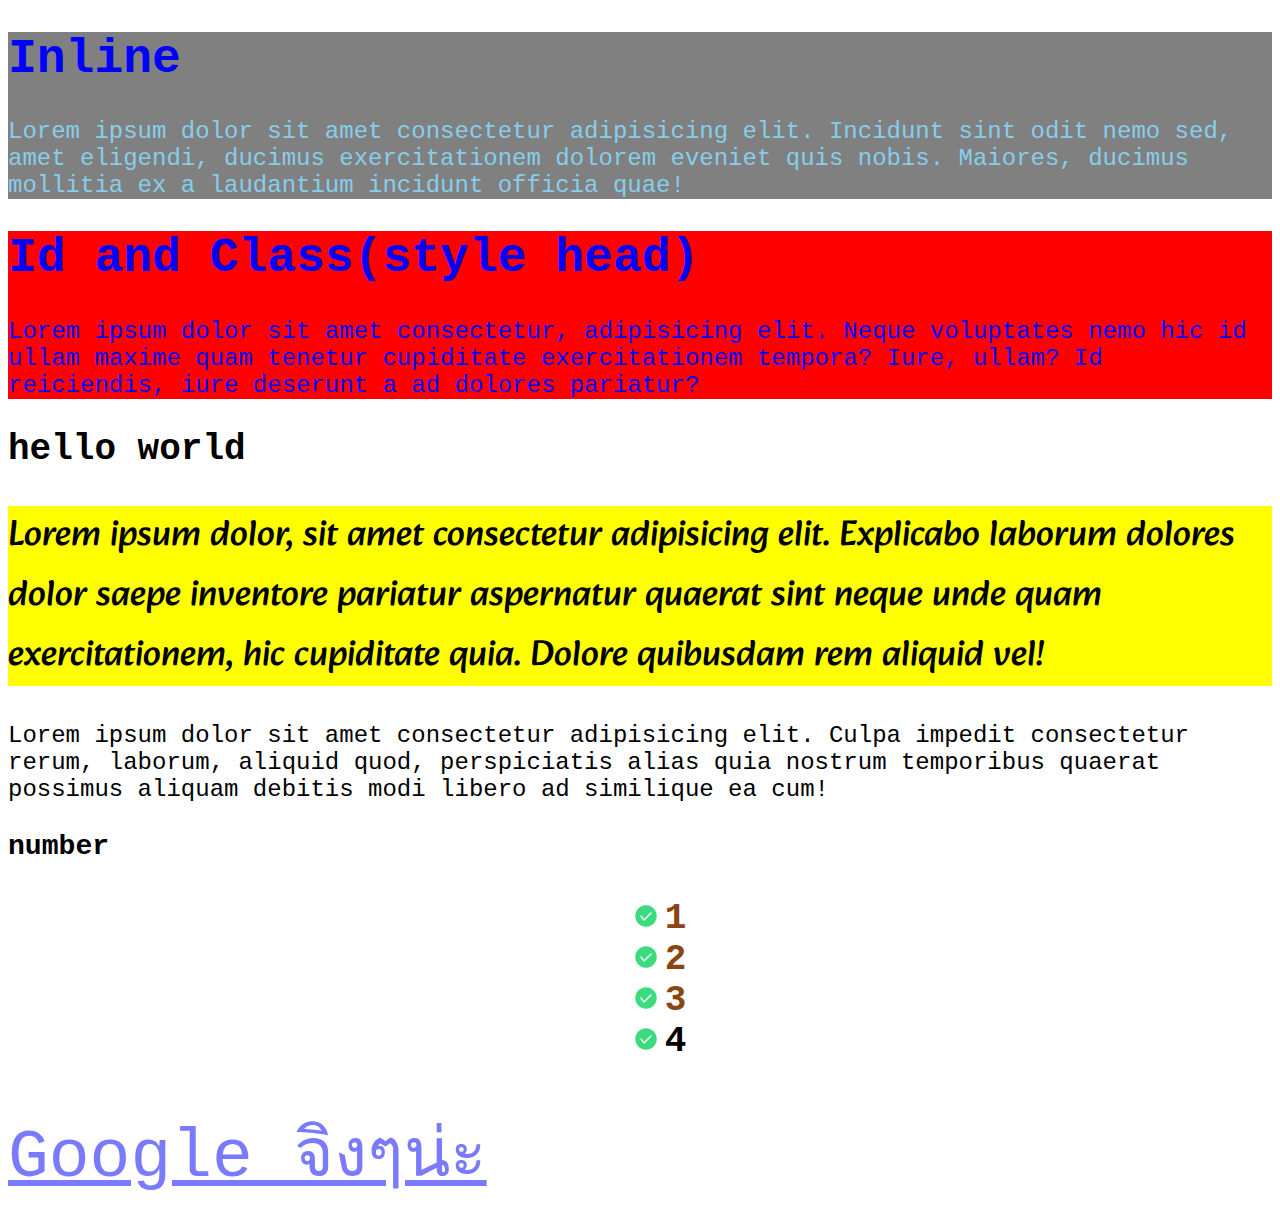
<file: index.html>
<!DOCTYPE html>
<html lang="en">
  <head>
    <meta charset="UTF-8" />
    <meta http-equiv="X-UA-Compatible" content="IE=edge" />
    <meta name="viewport" content="width=device-width, initial-scale=1.0" />
    <title>CSS3 Selectors</title>
    <link rel="shortcut icon" href="./img/favicon.svg" type="image/x-icon" />
    <link rel="stylesheet" href="./css/style.css" />
    <style>
      #testidhead {
        background-color: red;
      }

      .testclasshead {
        color: blue;
      }
    </style>
  </head>
  <body>
    <section style="background-color: gray">
      <h1 style="color: blue">Inline</h1>
      <p style="color: skyblue">
        Lorem ipsum dolor sit amet consectetur adipisicing elit. Incidunt sint
        odit nemo sed, amet eligendi, ducimus exercitationem dolorem eveniet
        quis nobis. Maiores, ducimus mollitia ex a laudantium incidunt officia
        quae!
      </p>
    </section>
    <section id="testidhead">
      <h1 class="testclasshead">Id and Class(style head)</h1>
      <p class="testclasshead">
        Lorem ipsum dolor sit amet consectetur, adipisicing elit. Neque
        voluptates nemo hic id ullam maxime quam tenetur cupiditate
        exercitationem tempora? Iure, ullam? Id reiciendis, iure deserunt a ad
        dolores pariatur?
      </p>
    </section>
    <main>
      

      <article>
        <h2>hello world</h2>

        <p class="fontimport">
          Lorem ipsum dolor, sit amet consectetur adipisicing elit. Explicabo
          laborum dolores dolor saepe inventore pariatur aspernatur quaerat sint
          neque unde quam exercitationem, hic cupiditate quia. Dolore quibusdam
          rem aliquid vel!
        </p>
        <p>
          Lorem ipsum dolor sit amet consectetur adipisicing elit. Culpa impedit
          consectetur rerum, laborum, aliquid quod, perspiciatis alias quia
          nostrum temporibus quaerat possimus aliquam debitis modi libero ad
          similique ea cum!
        </p>
        <div>
          <h3 class="li-class">number</h3>
          <ul>
            <li>1</li>
            <li>2</li>
            <li>3</li>
            <li>4</li>
          </ul>
        </div>

        <a href="http://www.google.co.th" target="_blank">Google จิงๆน่ะ</a>
      </article>
    </main>
  </body>
</html>
</file>
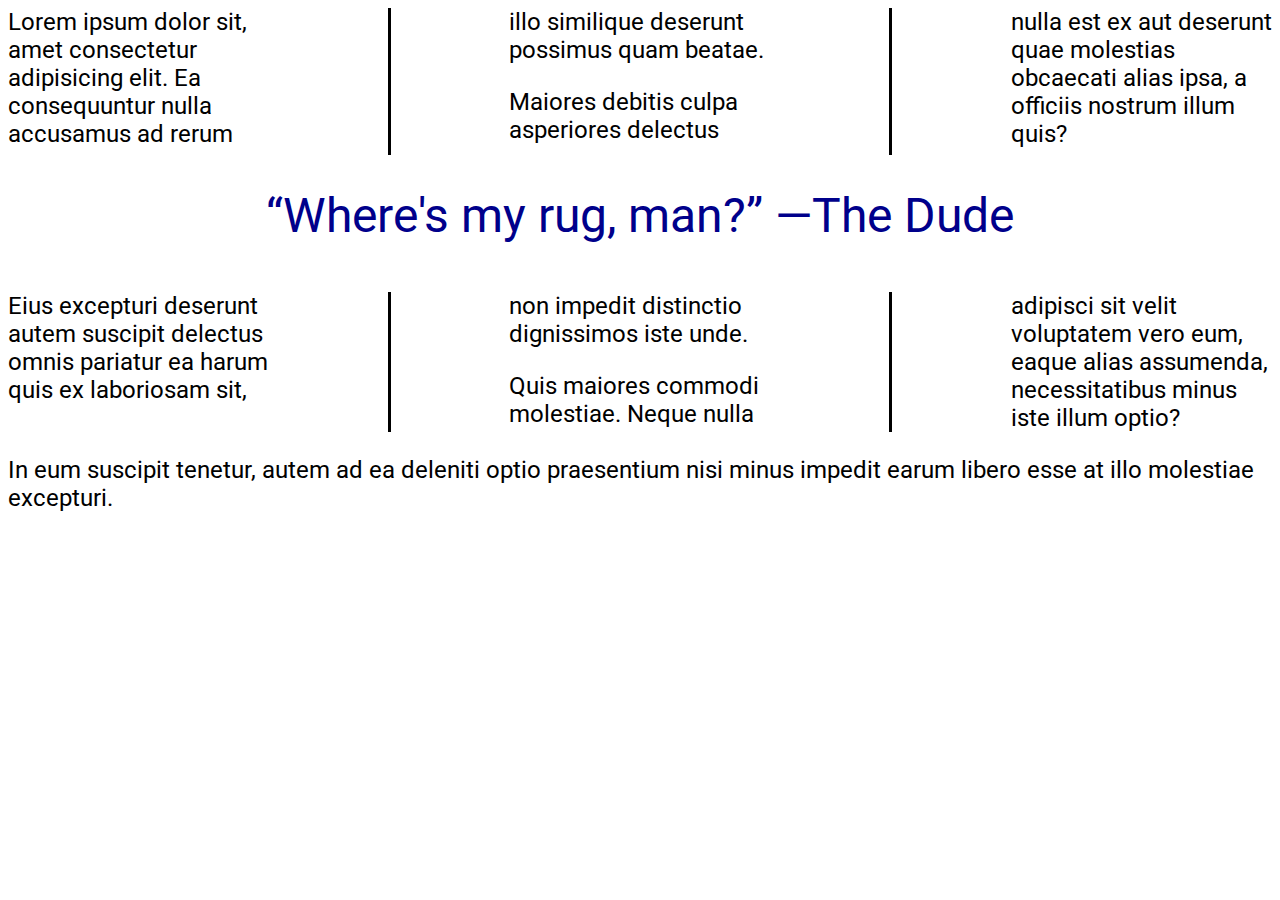
<file: colum.html>
<!DOCTYPE html>
<html lang="en">
<head>
    <meta charset="UTF-8">
    <meta http-equiv="X-UA-Compatible" content="IE=edge">
    <meta name="viewport" content="width=device-width, initial-scale=1.0">
    <title>Colum</title>
    <link rel="shortcut icon" href="./img/favicon.svg" type="image/x-icon" />
    <link rel="stylesheet" href="./css/colum.css" />
</head>
<body>
    <section class="columns">
        <p>Lorem ipsum dolor sit, amet consectetur adipisicing elit. Ea consequuntur nulla accusamus ad rerum illo
            similique deserunt possimus quam beatae.</p>
        <p>Maiores debitis culpa asperiores delectus nulla est ex aut deserunt quae molestias obcaecati alias ipsa, a
            officiis nostrum illum quis?</p>
            <!-- <h2>Next Topic</h2> -->
            <p class="qoute">&#8220;Where's my rug, man?&#8221; <span class="nowarp">&#8212;The Dude</span></p>
        <p>Eius excepturi deserunt autem suscipit delectus omnis pariatur ea harum quis ex laboriosam sit, non impedit
            distinctio dignissimos iste unde.</p>
        <p>Quis maiores commodi molestiae. Neque nulla adipisci sit velit voluptatem vero eum, eaque alias assumenda,
            necessitatibus minus iste illum optio?</p>
    </section>
    <p>In eum suscipit tenetur, autem ad ea deleniti optio praesentium nisi minus impedit earum libero esse at illo
        molestiae excepturi.</p>
</body>
</html>
</file>
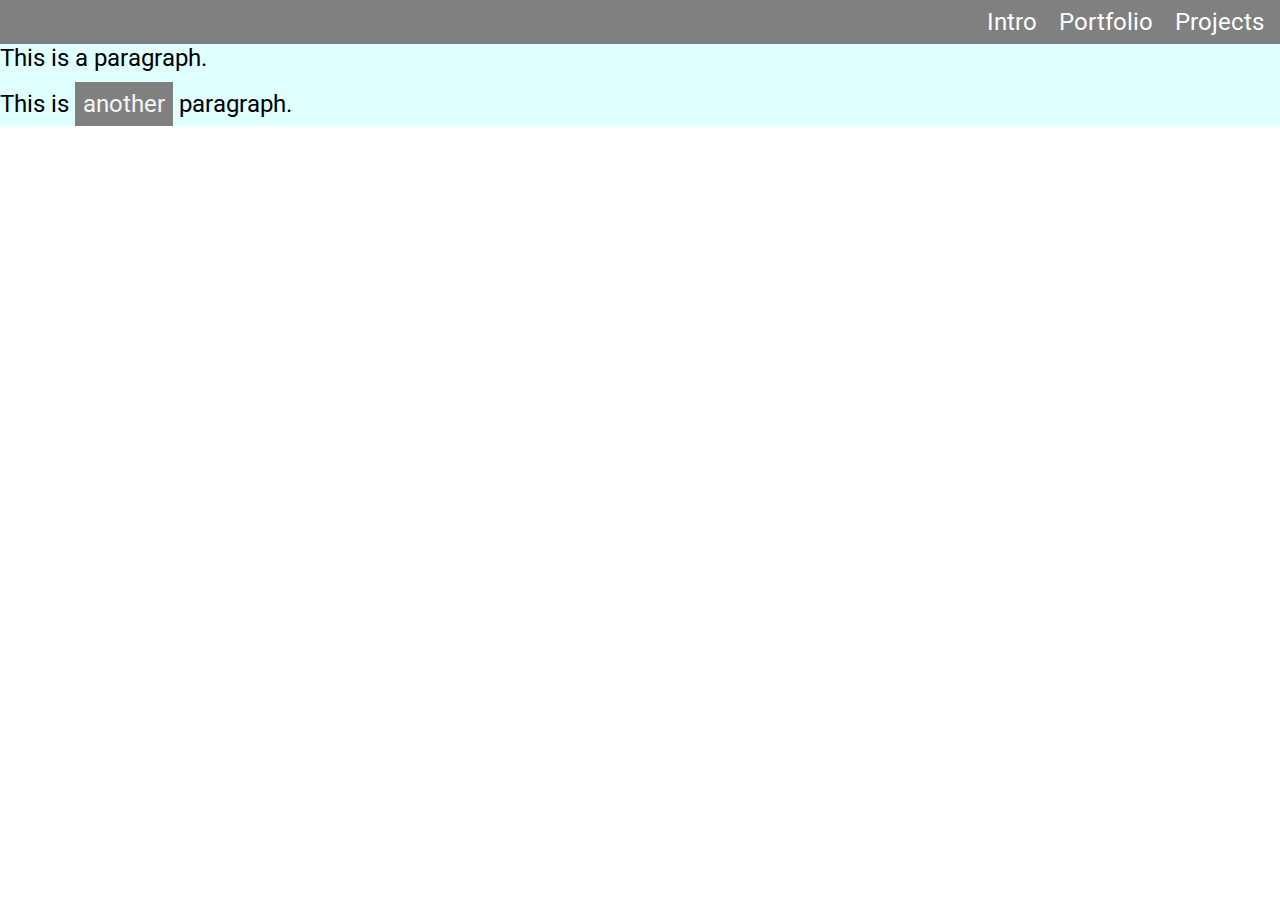
<file: display.html>
<!DOCTYPE html>
<html lang="en">
  <head>
    <meta charset="UTF-8" />
    <meta http-equiv="X-UA-Compatible" content="IE=edge" />
    <meta name="viewport" content="width=device-width, initial-scale=1.0" />
    <title>Display</title>
    <link rel="shortcut icon" href="./img/favicon.svg" type="image/x-icon" />
    <link rel="stylesheet" href="./css/display.css" />
  </head>
  <body>
    <main>
      <nav>
        <ul>
          <li><a href="#">Intro</a></li>
          <li><a href="#">Portfolio</a></li>
          <li><a href="#">Projects</a></li>
        </ul>
      </nav>

      <p>This is a paragraph.</p>
      <p>This is <span class="opposite">another</span> paragraph.</p>
    </main>
  </body>
</html>
</file>
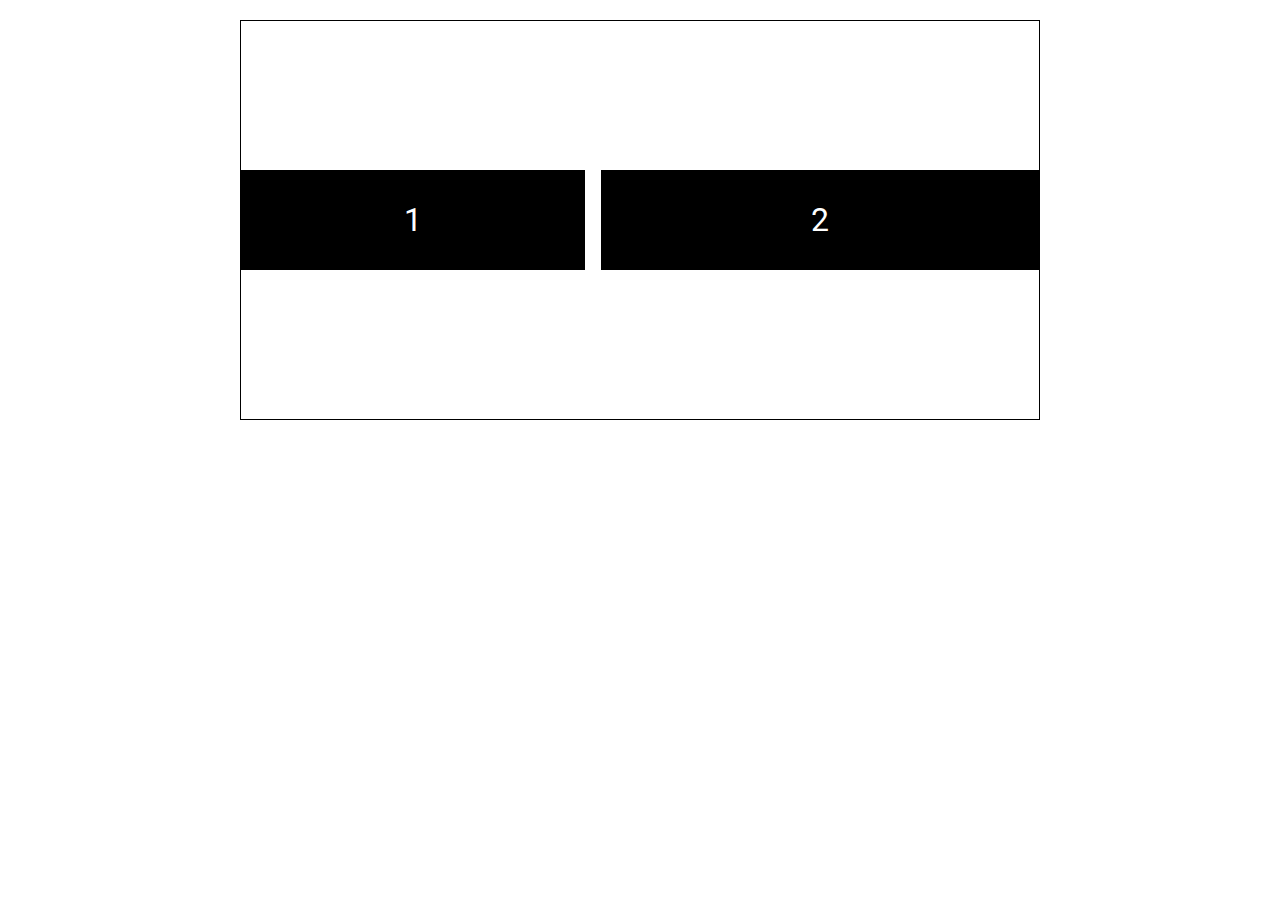
<file: flexbox.html>
<!DOCTYPE html>
<html lang="en">
<head>
    <meta charset="UTF-8">
    <meta http-equiv="X-UA-Compatible" content="IE=edge">
    <meta name="viewport" content="width=device-width, initial-scale=1.0">
    <title>Flexbox</title>
    <link rel="shortcut icon" href="./img/favicon.svg" type="image/x-icon" />
    <link rel="stylesheet" href="./css/flexbox.css" />
</head>
<body>
    <main class="container">
        <div class="box">1</div>
        <div class="box">2</div>
        <!-- <div class="box">3</div>
        <div class="box">4</div>
        <div class="box">5</div>
        <div class="box">6</div> -->
    </main>
</body>
</html>
</file>
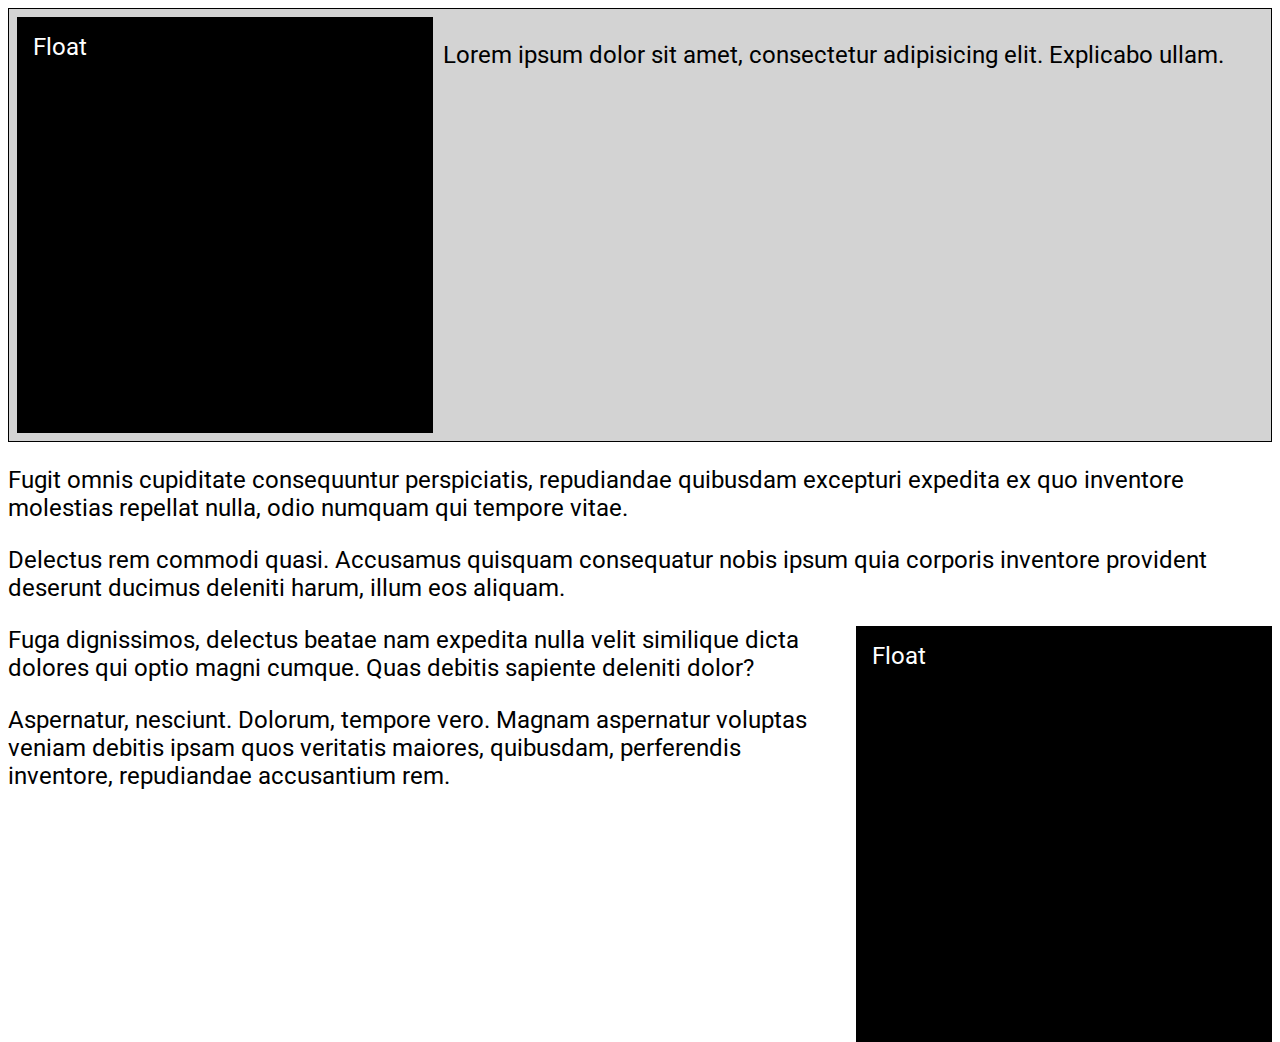
<file: float.html>
<!DOCTYPE html>
<html lang="en">
  <head>
    <meta charset="UTF-8" />
    <meta http-equiv="X-UA-Compatible" content="IE=edge" />
    <meta name="viewport" content="width=device-width, initial-scale=1.0" />
    <title>Float</title>
    <link rel="shortcut icon" href="./img/favicon.svg" type="image/x-icon" />
    <link rel="stylesheet" href="./css/float.css" />
  </head>
  <body>
    <section>
      <div class="block left">Float</div>
      <p>
        Lorem ipsum dolor sit amet, consectetur adipisicing elit. Explicabo
        ullam.
      </p>
    </section>
    <div class="clear"></div>
    <p>
      Fugit omnis cupiditate consequuntur perspiciatis, repudiandae quibusdam
      excepturi expedita ex quo inventore molestias repellat nulla, odio numquam
      qui tempore vitae.
    </p>
    <p>
      Delectus rem commodi quasi. Accusamus quisquam consequatur nobis ipsum
      quia corporis inventore provident deserunt ducimus deleniti harum, illum
      eos aliquam.
    </p>
    <div class="block right">Float</div>
    <p>
      Fuga dignissimos, delectus beatae nam expedita nulla velit similique dicta
      dolores qui optio magni cumque. Quas debitis sapiente deleniti dolor?
    </p>
    <p>
      Aspernatur, nesciunt. Dolorum, tempore vero. Magnam aspernatur voluptas
      veniam debitis ipsam quos veritatis maiores, quibusdam, perferendis
      inventore, repudiandae accusantium rem.
    </p>
  </body>
</html>
</file>
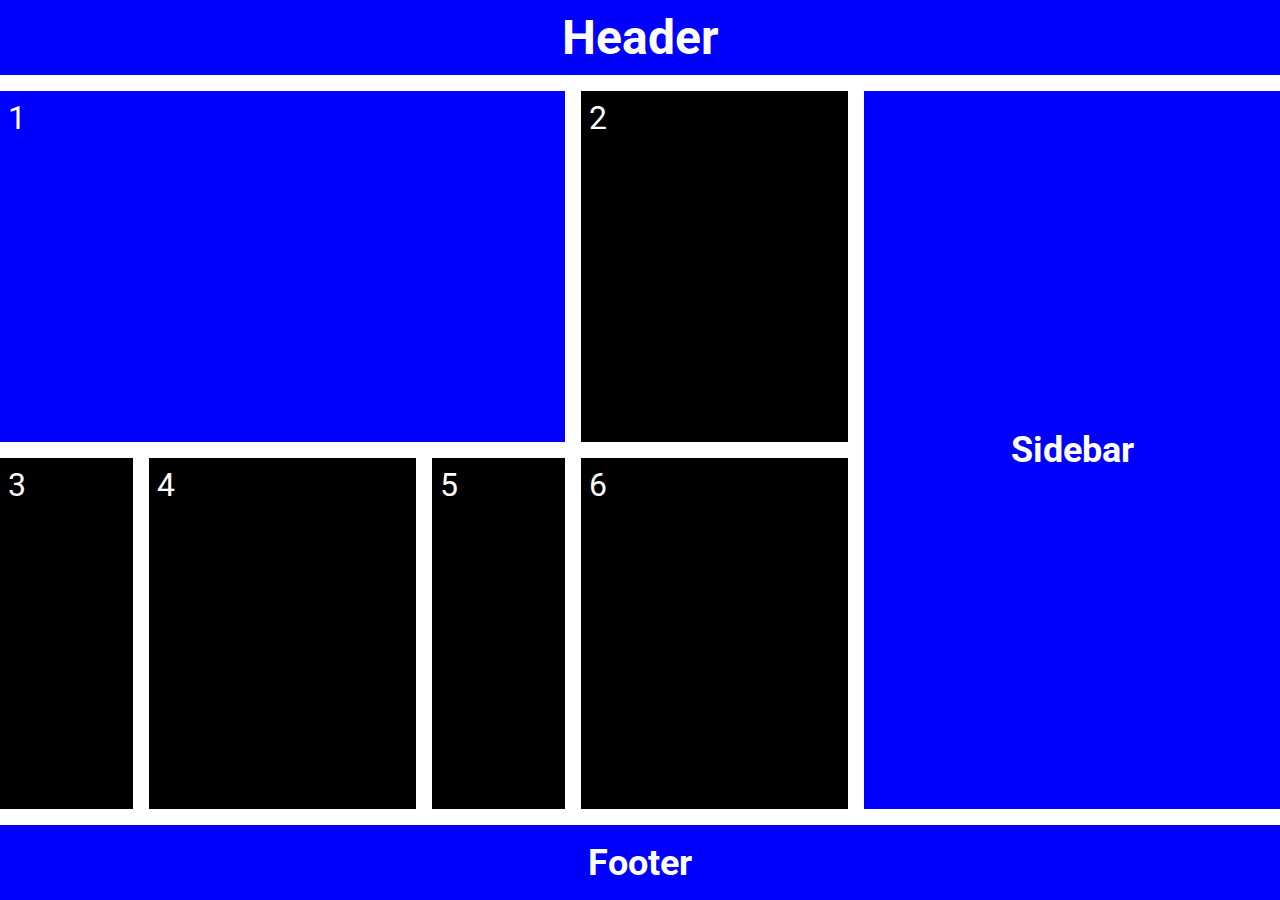
<file: grid_layout.html>
<!DOCTYPE html>
<html lang="en">
  <head>
    <meta charset="UTF-8" />
    <meta http-equiv="X-UA-Compatible" content="IE=edge" />
    <meta name="viewport" content="width=device-width, initial-scale=1.0" />
    <title>Grid Layout</title>
    <link rel="shortcut icon" href="./img/favicon.svg" type="image/x-icon" />
    <link rel="stylesheet" href="./css/grid_layout.css" />
  </head>
  <body>
    <header class="header el">
      <h1>Header</h1>
    </header>
    <main class="container">
      <div class="box">1</div>
      <div class="box">2</div>
      <div class="box">3</div>
      <div class="box">4</div>
      <div class="box">5</div>
      <div class="box">6</div>
    </main>
    <aside class="sidebar el">
      <h2>Sidebar</h2>
    </aside>
    <footer class="footer el">
      <h2>Footer</h2>
    </footer>
  </body>
</html>
</file>
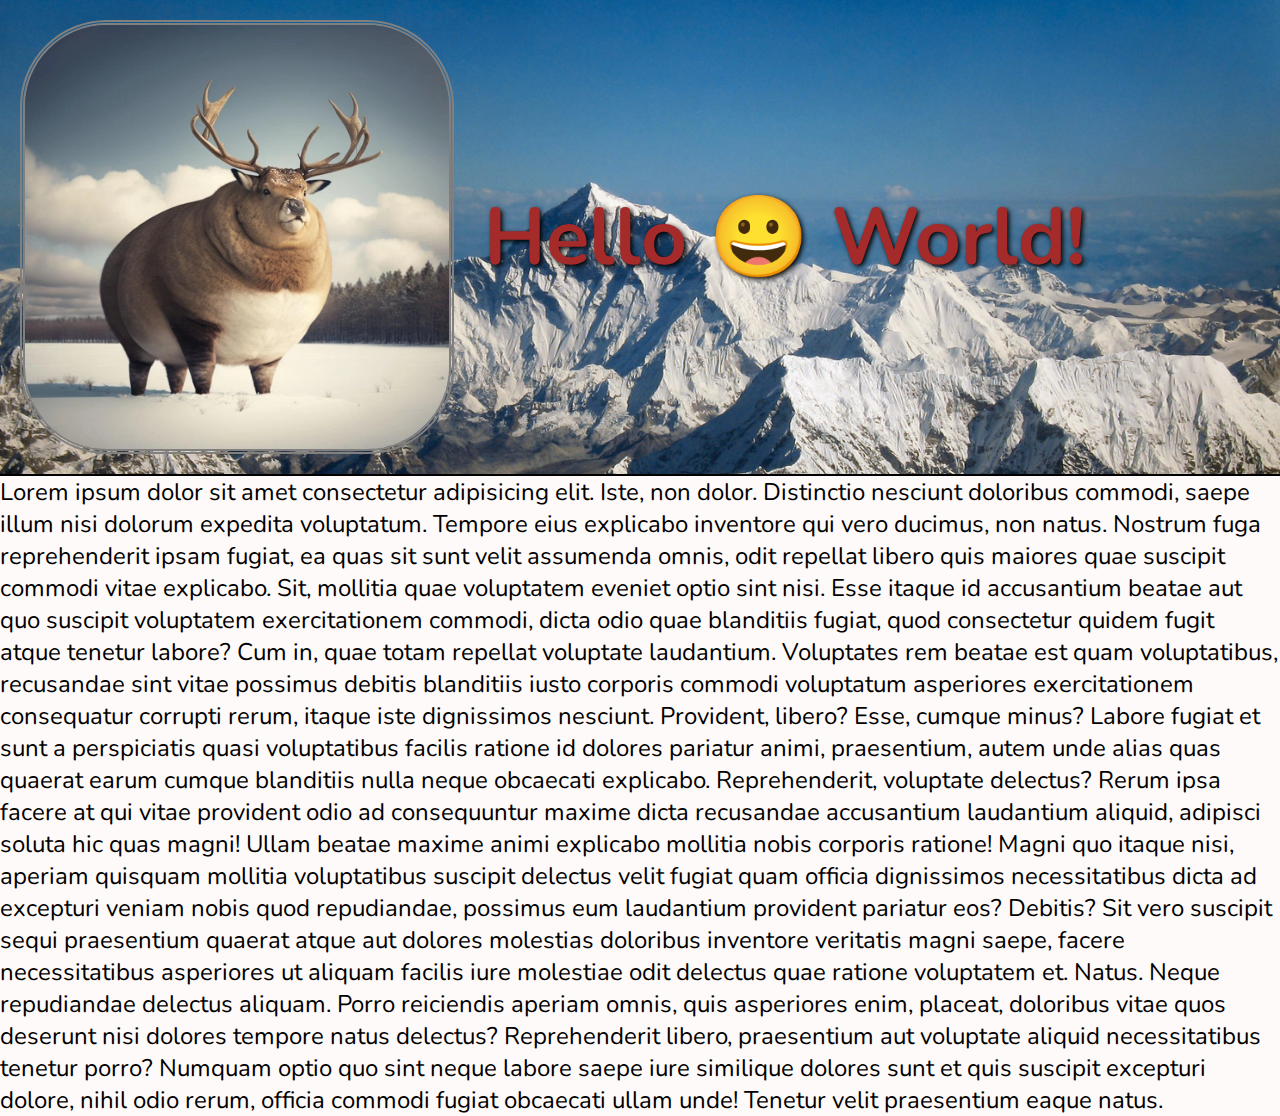
<file: images.html>
<!DOCTYPE html>
<html lang="en">
  <head>
    <meta charset="UTF-8" />
    <meta http-equiv="X-UA-Compatible" content="IE=edge" />
    <meta name="viewport" content="width=device-width, initial-scale=1.0" />
    <title>Images</title>
    <link rel="shortcut icon" href="./img/favicon.svg" type="image/x-icon" />
    <link rel="stylesheet" href="./css/images.css" />
  </head>
  <body>
    <div class="container">
      <secrion class="dear-profile">
        <figure class="profile">
          <img
            src="img/deer.webp"
            alt="profile picture"
            width="1024"
            height="1024"
          />
          <figcaption class="offscreen">ไอ้ต้าว</figcaption>
        </figure>
        <h1 class="h1">
          <span class="nowrap">Hello 😀</span>
          <span class="nowrap">World!</span>
        </h1>
      </secrion>
      <p style="font-size: 24px">
        Lorem ipsum dolor sit amet consectetur adipisicing elit. Iste, non
        dolor. Distinctio nesciunt doloribus commodi, saepe illum nisi dolorum
        expedita voluptatum. Tempore eius explicabo inventore qui vero ducimus,
        non natus. Nostrum fuga reprehenderit ipsam fugiat, ea quas sit sunt
        velit assumenda omnis, odit repellat libero quis maiores quae suscipit
        commodi vitae explicabo. Sit, mollitia quae voluptatem eveniet optio
        sint nisi. Esse itaque id accusantium beatae aut quo suscipit voluptatem
        exercitationem commodi, dicta odio quae blanditiis fugiat, quod
        consectetur quidem fugit atque tenetur labore? Cum in, quae totam
        repellat voluptate laudantium. Voluptates rem beatae est quam
        voluptatibus, recusandae sint vitae possimus debitis blanditiis iusto
        corporis commodi voluptatum asperiores exercitationem consequatur
        corrupti rerum, itaque iste dignissimos nesciunt. Provident, libero?
        Esse, cumque minus? Labore fugiat et sunt a perspiciatis quasi
        voluptatibus facilis ratione id dolores pariatur animi, praesentium,
        autem unde alias quas quaerat earum cumque blanditiis nulla neque
        obcaecati explicabo. Reprehenderit, voluptate delectus? Rerum ipsa
        facere at qui vitae provident odio ad consequuntur maxime dicta
        recusandae accusantium laudantium aliquid, adipisci soluta hic quas
        magni! Ullam beatae maxime animi explicabo mollitia nobis corporis
        ratione! Magni quo itaque nisi, aperiam quisquam mollitia voluptatibus
        suscipit delectus velit fugiat quam officia dignissimos necessitatibus
        dicta ad excepturi veniam nobis quod repudiandae, possimus eum
        laudantium provident pariatur eos? Debitis? Sit vero suscipit sequi
        praesentium quaerat atque aut dolores molestias doloribus inventore
        veritatis magni saepe, facere necessitatibus asperiores ut aliquam
        facilis iure molestiae odit delectus quae ratione voluptatem et. Natus.
        Neque repudiandae delectus aliquam. Porro reiciendis aperiam omnis, quis
        asperiores enim, placeat, doloribus vitae quos deserunt nisi dolores
        tempore natus delectus? Reprehenderit libero, praesentium aut voluptate
        aliquid necessitatibus tenetur porro? Numquam optio quo sint neque
        labore saepe iure similique dolores sunt et quis suscipit excepturi
        dolore, nihil odio rerum, officia commodi fugiat obcaecati ullam unde!
        Tenetur velit praesentium eaque natus.
      </p>
    </div>
  </body>
</html>
</file>
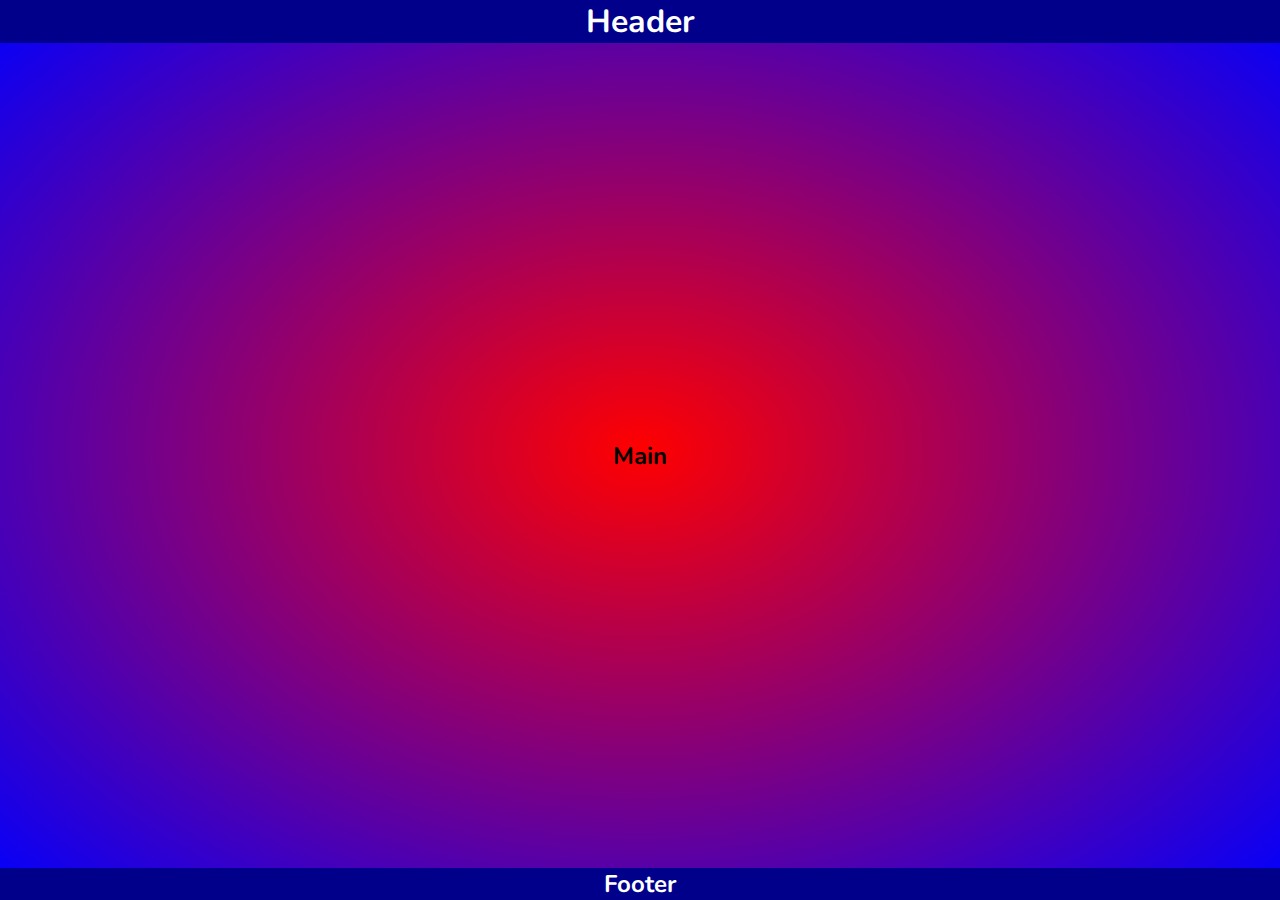
<file: media.html>
<!DOCTYPE html>
<html lang="en">
  <head>
    <meta charset="UTF-8" />
    <meta http-equiv="X-UA-Compatible" content="IE=edge" />
    <meta name="viewport" content="width=device-width, initial-scale=1.0" />
    <title>Media</title>
    <link rel="shortcut icon" href="./img/favicon.svg" type="image/x-icon" />
    <link rel="stylesheet" href="./css/media.css" />
  </head>
  <body>
    <header>
      <h1>Header</h1>
      <nav>
        <h2>Nav</h2>
      </nav>
    </header>
    <main>
      <h2>Main</h2>
    </main>
    <footer>
      <h2>Footer</h2>
    </footer>
  </body>
</html>
</file>
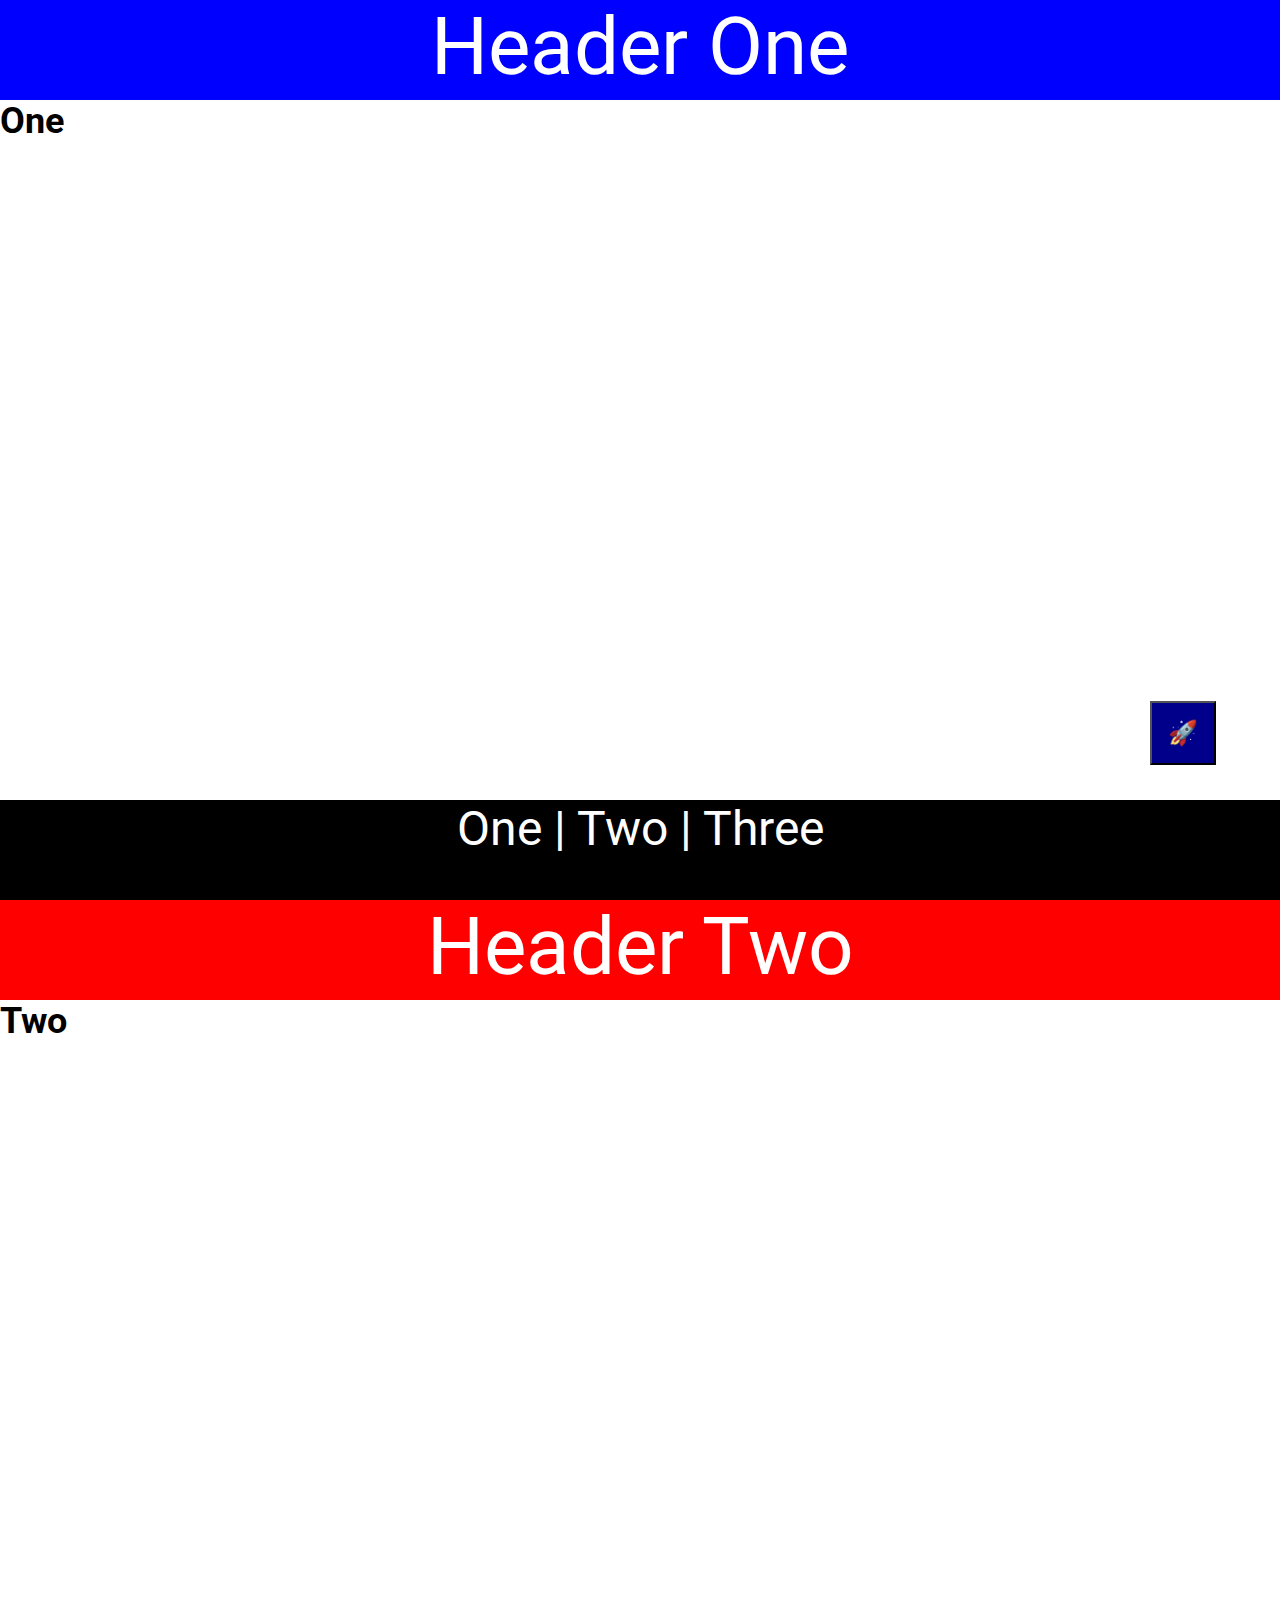
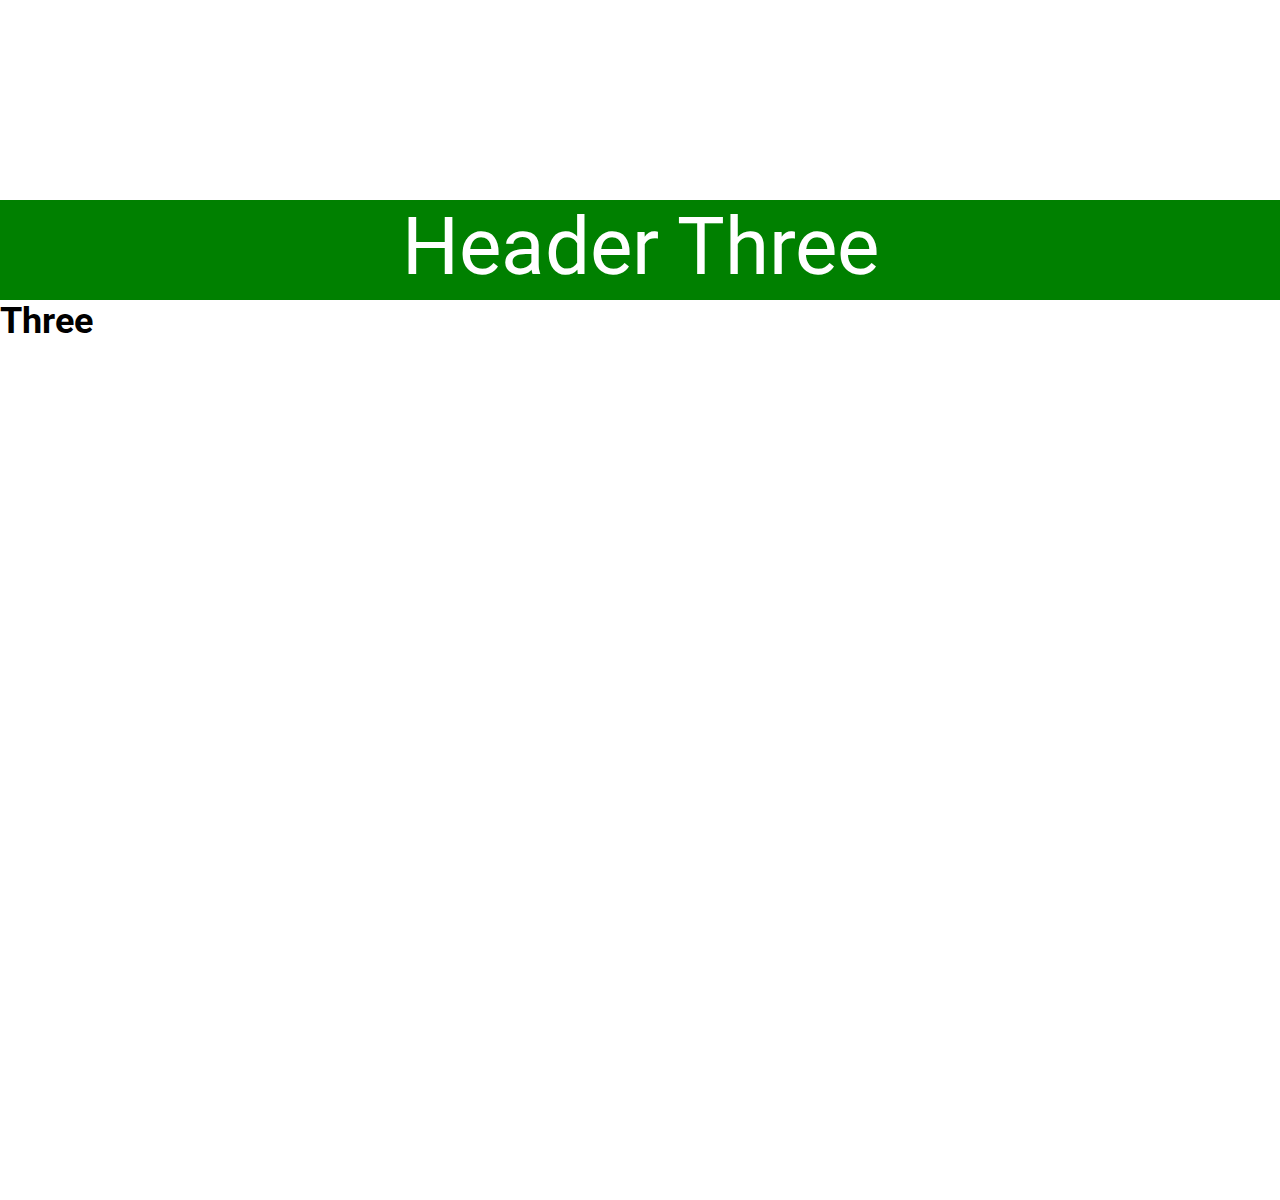
<file: position.html>
<!DOCTYPE html>
<html lang="en">
<head>
    <meta charset="UTF-8">
    <meta http-equiv="X-UA-Compatible" content="IE=edge">
    <meta name="viewport" content="width=device-width, initial-scale=1.0">
    <title>Position</title>
    <link rel="shortcut icon" href="./img/favicon.svg" type="image/x-icon" />
    <link rel="stylesheet" href="./css/position.css" />
</head>
<body>
    <!-- <div class="outer-container">
        <div class="inner-container">
            <div class="box absolute">
                <p>Absolute</p>
            </div>
            <div class="box relative">
                <p>Relative</p>
            </div>
            <div class="box fixed">
                <p>Fixed</p>
            </div>
            <div class="box sticky">
                <p>Sticky</p>
            </div>
        </div>
    </div> -->
    <button class="social">🚀</button>
    <section id="one">
        <header class="blue">Header One</header>
        <h2>One</h2>
    </section>
    <section id="two">
        <header class="red">Header Two</header>
        <h2>Two</h2>
    </section>
    <section id="three">
        <header class="green">Header Three</header>
        <h2>Three</h2>
    </section>
    <footer>
        <a href="#one">One</a> | 
        <a href="#two">Two</a> | 
        <a href="#three">Three</a>
    </footer>
</body>
</html>
</file>
<file: css/style.css>
@import url("https://fonts.googleapis.com/css2?family=Alkatra&display=swap");
p.fontimport {
  font-family: "Alkatra", cursive;
  font-size: 36px;
  background-color: yellow;
}

main,
section,
p {
  font-family: monospace;
}
body {
  font-size: 24px;
}



ul li:not(:last-child) {
    color: saddlebrown;
}

ul {
  list-style-type: armenian;
  text-align: center;
  list-style-position: inside;
  font-size: 36px;
  font-weight: 700;
  list-style-image: url(/img/checklist.png);
}

a {
  font-size: 68px;
  color: rgb(122, 122, 255);
}

a:hover {
  color: darkblue;
  text-decoration: none;
}

a:active {
  color: red;
}

a:focus {
  color: black;
}
</file>
<file: css/colum.css>
@import url("https://fonts.googleapis.com/css2?family=Alkatra&family=Roboto:wght@100&display=swap");

body {
  font-family: "Alkatra", cursive;
  font-family: "Roboto", sans-serif;
  font-size: 1.5rem;
}

.columns {
  /* column-count: 4;
    column-width: 250px; */
  columns: 4 250px;
  column-rule: 3px solid black;
  column-gap: 15rem;
}

.columns p {
  margin-top: 0;
}

.columns h2 {
  margin-top: 0;
  background-color: gray;
  color: azure;
  padding: 1rem;
  break-inside: avoid;
}

.columns .qoute {
  margin-top: 2rem;
  font-size: 3rem;
  text-align: center;
  color: darkblue;
  column-span: all;
}

.nowarp {
    white-space: nowrap;
}
</file>
<file: css/display.css>
@import url("https://fonts.googleapis.com/css2?family=Alkatra&family=Roboto:wght@100&display=swap");

body {
  font-family: "Alkatra", cursive;
  font-family: "Roboto", sans-serif;
    font-size: 1.5rem;
}
* {
  margin: 0;
  padding: 0;
  box-sizing: border-box;
}

ul {
  list-style-type: none;
  padding: 0.5rem;
  text-align: right;
  background-color: gray;
  margin: 0;
}

li {
    display: inline-block;
    margin-inline: 0.5rem;

}

li a{
    color: white;
    text-decoration: none;
}

li a:hover,li a:focus {
    text-decoration: underline;
}

p {
    background-color: lightcyan;
}

.opposite {
    background-color: gray;
    color: whitesmoke;
    margin-top: 10px;
    display: inline-block;
    padding: 0.5rem;
}
</file>
<file: css/flexbox.css>
@import url("https://fonts.googleapis.com/css2?family=Alkatra&family=Roboto:wght@100&display=swap");

body {
  font-family: "Alkatra", cursive;
  font-family: "Roboto", sans-serif;
  font-size: 1.5rem;
}

* {
  margin: 0;
  padding: 0;
  box-sizing: border-box;
}

body {
  font-family: "Roboto", sans-serif;
  min-height: 100vh;
  padding: 20px;
}

.container {
  max-width: 800px;
  min-height: 400px;
  margin-inline: auto;
  border: 1px solid #000;
  display: flex;
  gap: 1rem;
  justify-content: center;
  /* flex-direction: column; */
  align-items: center;
  flex-wrap: wrap;
  flex-flow: row nowrap;
  align-content: center;
}

/* .box {
    min-width: 100px;
    min-height: 100px;
    background-color: #000;
    color: #fff;
    font-size: 2rem;
    padding: 0.5rem;
    display: flex;
    justify-content: center;
    align-items: center;
  } */

.box {
  background-color: black;
  height: 100px;
  color: white;
  font-size: 2rem;
  padding: 0.5rem;

  display: flex;
  justify-content:center;
  align-items: center;
  
  /* flex-basis: 250px;
   flex-grow: 1; 
  flex-shrink: 1; */
  flex: 1 1 250px;
  
}

.box:nth-child(2) {
  /* flex-grow: 2; */
  /* flex-shrink: 2; */
  flex: 2 2 250px;
}
</file>
<file: css/float.css>
@import url("https://fonts.googleapis.com/css2?family=Alkatra&family=Roboto:wght@100&display=swap");

body {
  font-family: "Alkatra", cursive;
  font-family: "Roboto", sans-serif;
  font-size: 1.5rem;
}

.block {
  width: 30vw;
  height: 30vw;
  background-color: black;
  color: white;
  padding: 1rem;
}

.left {
  float: left;
  margin-right: 10px;
}

.right {
  float: right;
  margin-left: 10px;
}

.clear {
  clear: both;
}

section {
  background-color: lightgray;
  border: 1px solid black;
  padding: 0.5rem;
  overflow: auto;
}
</file>
<file: css/grid_layout.css>
@import url("https://fonts.googleapis.com/css2?family=Alkatra&family=Roboto:wght@100&display=swap");

body {
  font-family: "Alkatra", cursive;
  font-family: "Roboto", sans-serif;
  font-size: 1.5rem;
}

* {
  margin: 0;
  padding: 0;
  box-sizing: border-box;
}

body {
  font-family: "Roboto", sans-serif;
  min-height: 100vh;
  display: grid;
  grid-template-columns: repeat(9, 1fr);
  grid-auto-rows: 75px auto 75px;
  grid-template-areas: "hd hd hd hd hd hd hd hd hd" "mn mn mn mn mn mn sb sb sb" "ft ft ft ft ft ft ft ft ft";
  gap: 1rem;
}

.el{
    background-color: blue;
    color: white;
    display: grid;
    place-content: center;

}
.header{
    grid-area: hd;
}
.sidebar{
    grid-area: sb;
}
.footer{
    grid-area: ft;
}

.box {
  background-color: #000;
  color: #fff;
  font-size: 2rem;
  padding: 0.5rem;
}

.container {
  grid-area: mn;
  min-height: 400px;
  display: grid;
  grid-template-columns: repeat(2 ,1fr 2fr);
  grid-auto-rows: minmax(150px, auto);
  gap: 1rem;
}

.box:first-child{
    background-color: blue;
    grid-column-start: 1;
    grid-column-end: 4;
}
</file>
<file: css/images.css>
@import url("https://fonts.googleapis.com/css2?family=Nunito&display=swap");

* {
    margin: 0;
    padding: 0;
    box-sizing: border-box;
  }
  
  body {
    font-family: "Nunito", sans-serif;
    min-height: 100vh;
  }

  img {
    display: block;
  }

  .nowrap {
    white-space: nowrap;
  }

  .container {
    background-color: snow;
    
  }

  .dear-profile {
    border-bottom: 2px solid black;
    padding: 20px;
    display: flex;
    justify-content: flex-start;
    align-items: center;
    gap: 30px;
    background-image: url(../img/mountain.webp);
    background-repeat: no-repeat;
    background-size: cover;
    background-position: top;
  }

  .profile {
    width: 35%;

  }

  .profile img{
    width: 100%;
    height: auto;
    min-width: 100px;
    border: 5px double gray;
    border-radius: 20%;
  }

  .h1 {
    font-size: 500%;
    color: brown;
    text-shadow: 2px 2px 5px black;
    align-items: center;
    gap: 30px;
  }

  .offscreen {
    position: absolute;
    left: -1000000px;
  }
</file>
<file: css/media.css>
@import url("https://fonts.googleapis.com/css2?family=Nunito&display=swap");

* {
  margin: 0;
  padding: 0;
  box-sizing: border-box;
}

body {
  font-family: "Nunito", sans-serif;
  min-height: 100vh;

  background-color: skyblue;
  background-image: radial-gradient(skyblue, blue);
  display: flex;
  flex-direction: column;
}

header,
nav,
main,
footer {
  display: grid;
  place-content: center;
  grid-template-columns: 100%;
  text-align: center;
}

header,
footer {
  position: sticky;
  background-color: darkblue;
  color: white;
}

header {
  top: 0;
}
nav {
  background-color: white;
  color: black;
  padding: 0.5rem;
  border-bottom: 2px solid black;
}
main {
  flex-grow: 1;
}
footer {
  bottom: 0;
}

@media screen and (min-width: 576px) {
  body {
    background-color: red;
    background-image: radial-gradient(red, blue);
  }
  nav {
    display: none;
  }
}
</file>
<file: css/position.css>
@import url("https://fonts.googleapis.com/css2?family=Alkatra&family=Roboto:wght@100&display=swap");

body {
  font-family: "Alkatra", cursive;
  font-family: "Roboto", sans-serif;
  font-size: 1.5rem;
  
}

* {
    margin: 0;
    padding: 0;
    box-sizing: border-box;
    scroll-behavior: smooth;
  }
  
  body {
    font-family: 'Roboto', sans-serif;
    font-size: 1.5rem;
    min-height: 200vh;
  }
  
  .outer-container {
    border: 3px dashed #000;
    width: 75vw;
    height: 85vh;
    margin: 40px auto;
    position: relative;
  }
  
  .inner-container {
    border: 2px solid #00f;
    width: 40vw;
    height: 50vh;
    margin: 200px auto;
  }
  
  .box {
    width: 150px;
    height: 150px;
    color: #fff;
    padding: 1rem;
  }

  .absolute{
    background-color: blue;
    position: absolute;
    top: 0;
    left: 0;
    z-index: 1;
  }

  .relative{
    background-color: red;
    position: relative;
    top: 0;
    left: 0;
    z-index: 1;
  }

  .fixed {
    background-color: green;
    position: fixed;
    top: 100px;
  }

  .relative {
    background-color: yellow;
    position: sticky;
    top: 0;
  }

  section {
    height: 100vh;
  }

  .blue {
    background-color: blue;
  }

  .red {
    background-color: red;
  }

  .green {
    background-color: green;
  }

  header,footer {
    color: white;
    text-align: center;
    height: 100px;
  }

  header {
    font-size: 5rem;
    position: sticky;
    top: 0;
  }

  footer {
    background-color: black;
    position: sticky;
    bottom: 0;
    font-size: 3rem;
  }

  a {
    color: white;
    text-decoration: none;
  }

  .social {
    background-color: darkblue;
    font-size: inherit;
    padding: 1rem;
    position: fixed;
    z-index: 1;
    bottom: 15%;
    right: 5%;
  }
</file>
